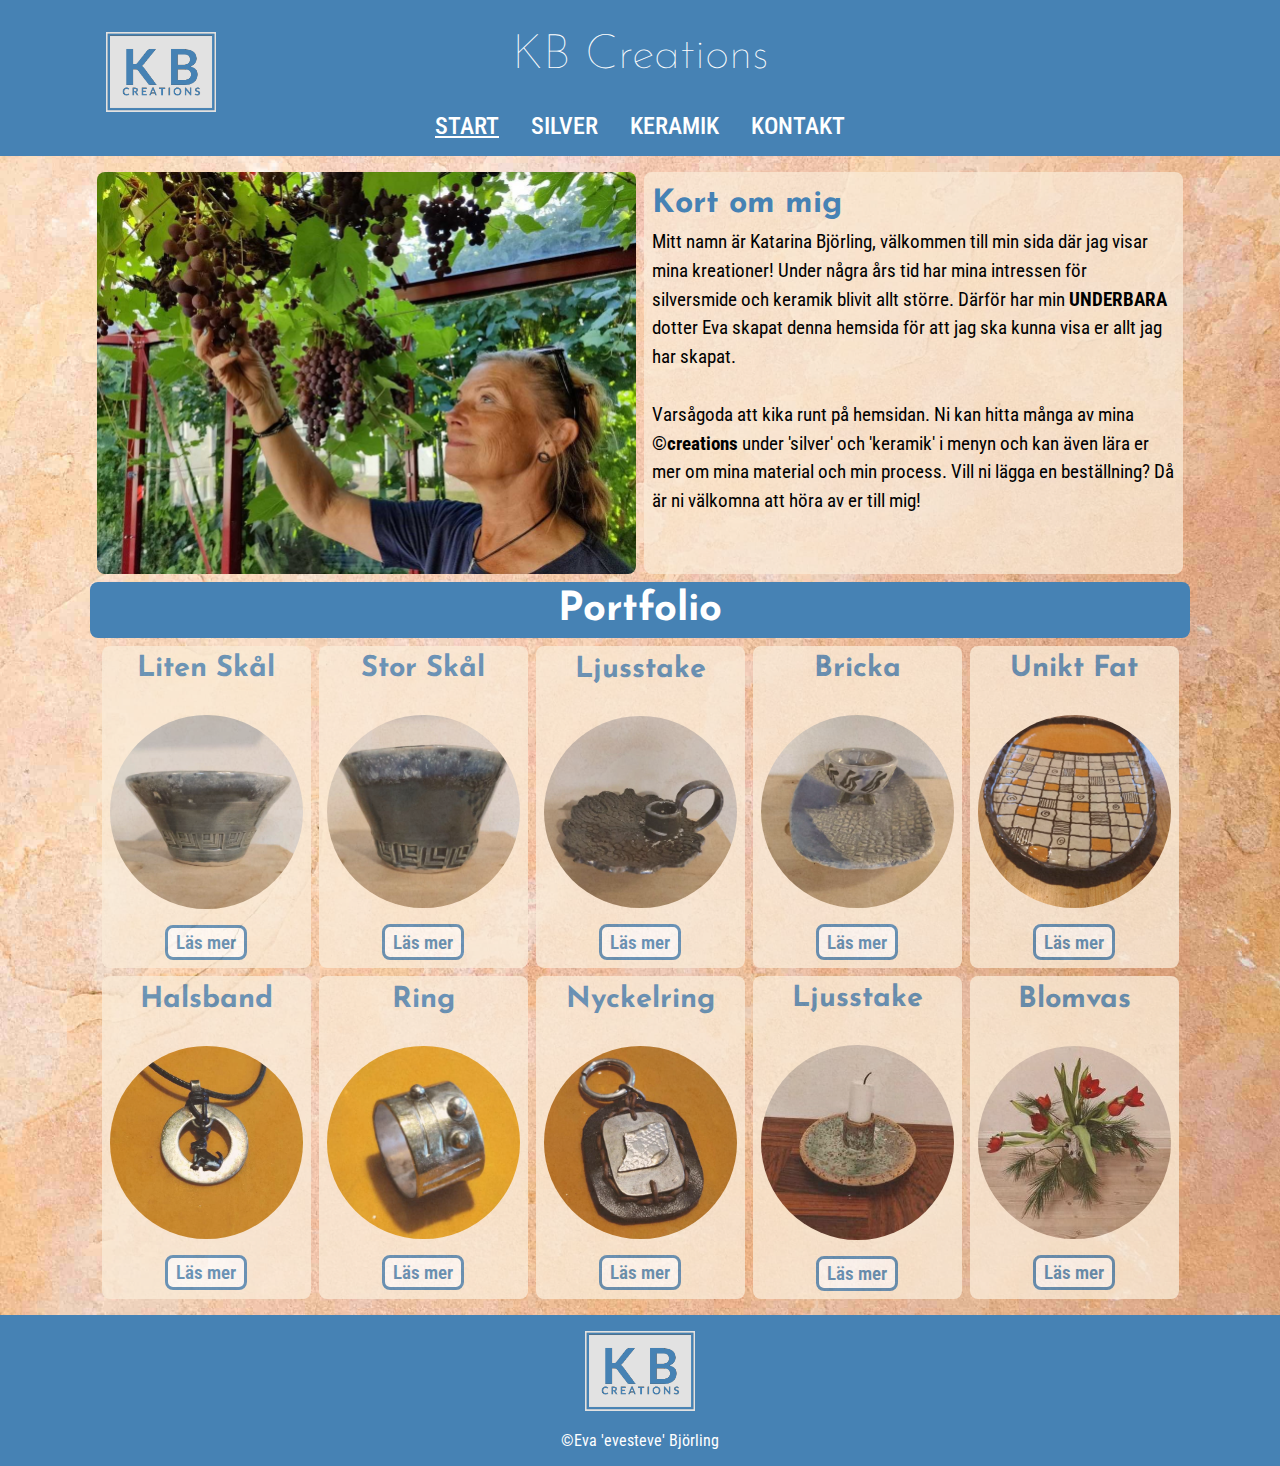
<file: index.html>
<!DOCTYPE html>
<html lang="en">
<head>
    <meta charset="UTF-8">
    <meta name="viewport" content="width=device-width, initial-scale=1.0">
    <title>KB Creations | HOME</title>
    <link rel="stylesheet" href="./css/main.css">
    <link rel="stylesheet" href="./css/home.css">
    <!-- fonts -->
    <!-- font-family: 'Josefin Sans', sans-serif;
    font-family: 'Roboto Condensed', sans-serif; -->
    <link rel="preconnect" href="https://fonts.googleapis.com">
    <link rel="preconnect" href="https://fonts.gstatic.com" crossorigin>
    <link href="https://fonts.googleapis.com/css2?family=Josefin+Sans:wght@500&family=Roboto+Condensed&display=swap" rel="stylesheet">
</head>
<body>
    <header>
        <!-- <a href="index.html"><img loading="lazy" loading="lazy" class="home-icon" src="./images/image.png" alt=""></a> -->
        <!-- dropdown -->
        <div class="dropdown">
            <a class="dropbtn"><img loading="lazy" loading="lazy" class="menu-icon" src="./images/menu.png" alt=""></a>
            <div class="dropdown-content">
              <a id="home" href="index.html">START</a>
              <a id="about" href="silver.html">SILVER</a>
              <a id="portfolio" href="keramik.html">KERAMIK</a>
              <a id="contact" href="contact.html">KONTAKT</a>
            </div>
          </div>
        <!-- nav -->
        <nav class="nav">
            <ul>
                <li><a class="link-home" href="index.html">START</a></li>
                <li><a class="link-silver" href="silver.html">SILVER</a></li>
                <li><a class="link-keramik" href="keramik.html">KERAMIK</a></li>
                <li><a class="link-contact" href="contact.html">KONTAKT</a></li>
            </ul>
        </nav>
        <div class="logo-title">
            <a class="home-btn" href="index.html"><img loading="lazy" class="logo" src="./images/kb-logo.png" alt=""></a>
            <h1 class="page-title"> KB Creations </h1>
        </div>
    </header>
    
    <main>
        <div class="intro">
            <img loading="lazy" class="intro-box picture" src="./images/greenhouse.jpg" alt="Katarina Björling in her greenhouse, Borrby, SWE">
            <div class="intro-text">
                <h2>Kort om mig</h2>
                <p>Mitt namn är Katarina Björling, välkommen till min sida där jag visar mina kreationer! Under några års tid har mina intressen för silversmide och keramik blivit allt större. Därför har min <strong>UNDERBARA</strong> dotter Eva skapat denna hemsida för att jag ska kunna visa er allt jag har skapat.</p>
                <br>
                <p>Varsågoda att kika runt på hemsidan. Ni kan hitta många av mina <strong>&copy;creations</strong> under 'silver' och 'keramik' i menyn och kan även lära er mer om mina material och min process. Vill ni lägga en beställning? Då är ni välkomna att höra av er till mig! </p>
            </div>
        </div>
        <h3>Portfolio</h3>
        <div id="home-portfolio" class="portfolio">
            <!-- <section class="card">
                <h4>Ljusstake</h4>
                <img loading="lazy" src="./creations/candle.jpg" alt="">
                <p>Kort om projektet, kort om projektet</p>
                <a href="#" class="button">Läs mer</a>
            </section>
            <section class="card">
                <h4>Stor Skål</h4>
                <img loading="lazy" src="./creations/cup-big.jpg" alt="">
                <p>Kort om projektet, kort om projektet</p>
                <a href="#" class="button">Läs mer</a>
            </section>
            <section class="card">
                <h4>Ring</h4>
                <img loading="lazy" src="./creations/ring.jpg" alt="">
                <p>Kort om projektet, kort om projektet</p>
                <a href="#" class="button">Läs mer</a>
            </section>
            <section class="card">
                <h4>Nyckelring</h4>
                <img loading="lazy" src="./creations/key-ring.jpg" alt="">
                <p>Kort om projektet, kort om projektet</p>
                <a href="#" class="button">Läs mer</a>
            </section> -->
        </div>
    </main>
    <footer>
        <footer>
            <img loading="lazy" class="logo" src="./images/kb-logo.png" alt="">
            <p class="footer-cred">&copy;Eva 'evesteve' Björling</p>
        </footer>
    </footer>
    <script src="./script/dropdown.js"></script>
    <script src="./script/modals.js"></script>
    <script src="./script/portfolio.js"></script>
</body>
</html>
</file>
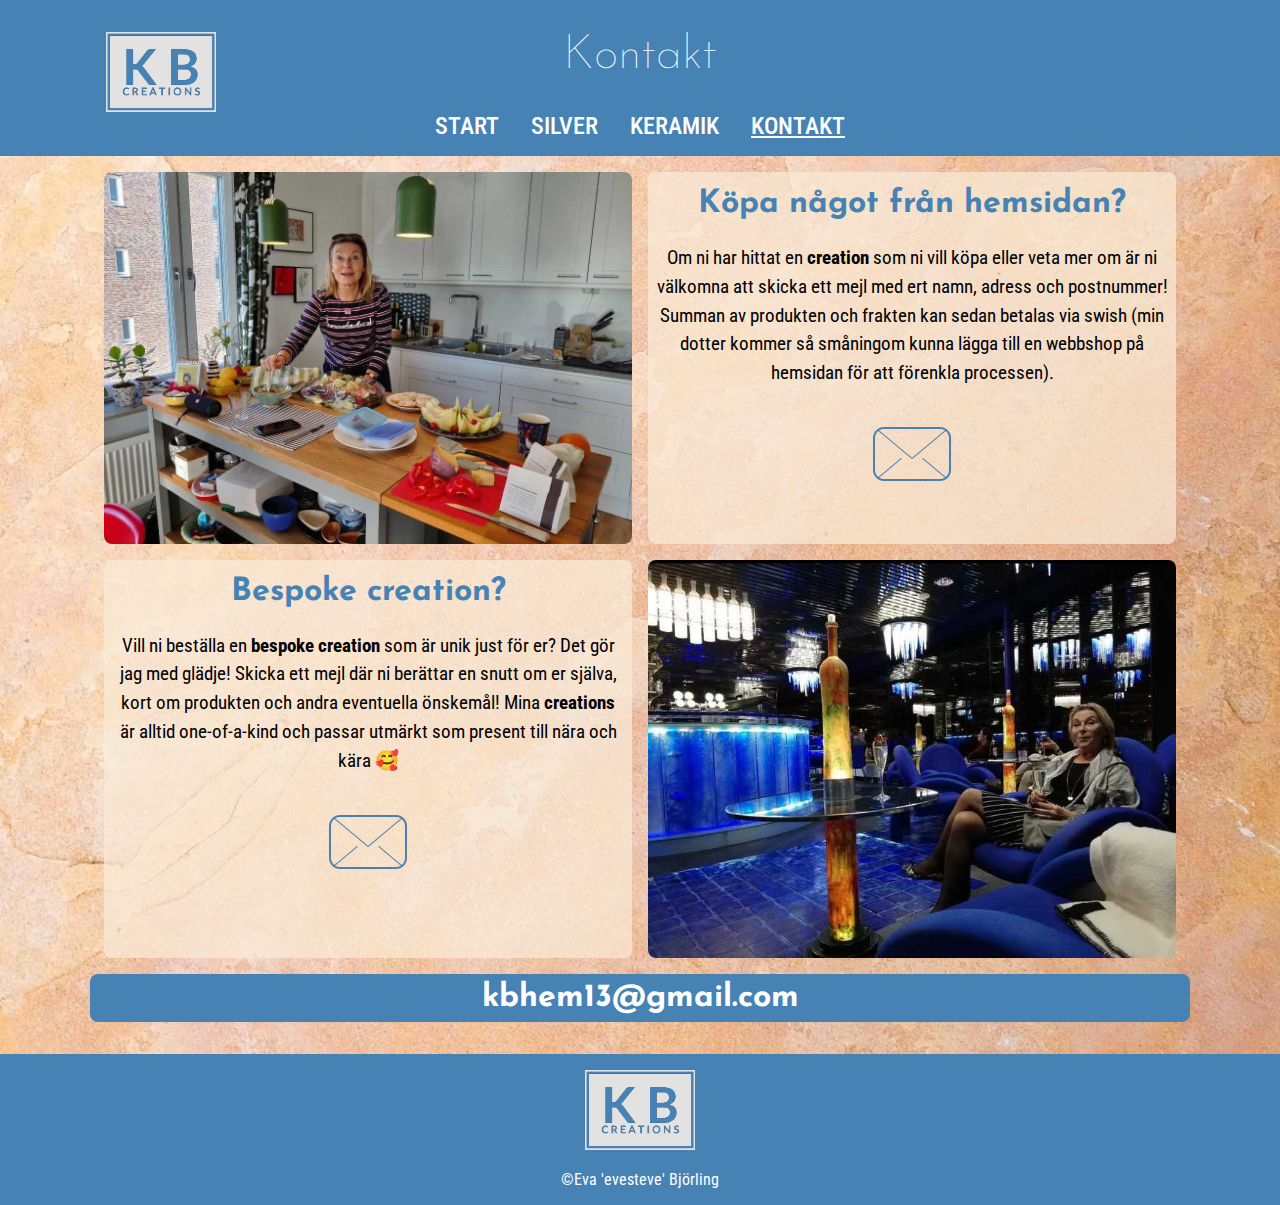
<file: contact.html>
<!DOCTYPE html>
<html lang="en">
<head>
    <meta charset="UTF-8">
    <meta name="viewport" content="width=device-width, initial-scale=1.0">
    <title>KB Creations| KONTAKT</title>
    <link rel="stylesheet" href="./css/main.css">
    <link rel="stylesheet" href="./css/contact.css">
    <!-- fonts -->
    <!-- font-family: 'Josefin Sans', sans-serif;
    font-family: 'Roboto Condensed', sans-serif; -->
    <link rel="preconnect" href="https://fonts.googleapis.com">
    <link rel="preconnect" href="https://fonts.gstatic.com" crossorigin>
    <link href="https://fonts.googleapis.com/css2?family=Josefin+Sans:wght@500&family=Roboto+Condensed&display=swap" rel="stylesheet">
</head>
<body>
    <header>
        <!-- <a href="index.html"><img loading="lazy" loading="lazy" class="home-icon" src="./images/image.png" alt=""></a> -->
        <!-- dropdown -->
        <div class="dropdown">
            <a class="dropbtn"><img loading="lazy" loading="lazy" class="menu-icon" src="./images/menu.png" alt=""></a>
            <div class="dropdown-content">
              <a id="home" href="index.html">START</a>
              <a id="about" href="silver.html">SILVER</a>
              <a id="portfolio" href="keramik.html">KERAMIK</a>
              <a id="contact" href="contact.html">KONTAKT</a>
            </div>
          </div>
        <!-- nav -->
        <nav class="nav">
            <ul>
                <li><a class="link-home" href="index.html">START</a></li>
                <li><a class="link-silver" href="silver.html">SILVER</a></li>
                <li><a class="link-keramik" href="keramik.html">KERAMIK</a></li>
                <li><a class="link-contact" href="contact.html">KONTAKT</a></li>
            </ul>
        </nav>
        <div class="logo-title">
            <a class="home-btn" href="index.html"><img loading="lazy" class="logo" src="./images/kb-logo.png" alt=""></a>
            <h1 class="page-title"> Kontakt </h1>
        </div>
    </header>
    
    <main>
        <div class="intro">
            <img loading="lazy" class="intro-box picture" src="./images/contact.jpg" alt="Katarina Björling in her Lund apartment">
            <div class="intro-text">
                <h4>Köpa något från hemsidan?</h4>
                <p>Om ni har hittat en <strong>creation</strong> som ni vill köpa eller veta mer om är ni välkomna att skicka ett mejl med ert namn, adress och postnummer! Summan av produkten och frakten kan sedan betalas via swish (min dotter kommer så småningom kunna lägga till en webbshop på hemsidan för att förenkla processen).</p>
                <p class="email"><a  href="mailto:kbhem13@gmail.com"><img loading="lazy" src="./images/email.png" alt=""></a></p>
            </div>
            <div class="intro-text">
                <h4>Bespoke creation?</h4>
                <p>Vill ni beställa en <strong>bespoke creation</strong> som är unik just för er? Det gör jag med glädje! Skicka ett mejl där ni berättar en snutt om er själva, kort om produkten och andra eventuella önskemål! Mina <strong>creations</strong> är alltid one-of-a-kind och passar utmärkt som present till nära och kära 🥰</p>
                <p class="email"><a  href="mailto:kbhem13@gmail.com"><img loading="lazy" src="./images/email.png" alt=""></a></p>
            </div>
            <img loading="lazy" class="intro-box picture" src="./images/fancy.jpg" alt="Katarina Björling at the glass-hotel">
        </div>
        <h3>kbhem13@gmail.com</h3>
    </main>
    <footer>
        <footer>
            <img loading="lazy" class="logo" src="./images/kb-logo.png" alt="">
            <p class="footer-cred">&copy;Eva 'evesteve' Björling</p>
        </footer>
    </footer>
    <script src="./script/dropdown.js"></script>
</body>
</html>
</file>
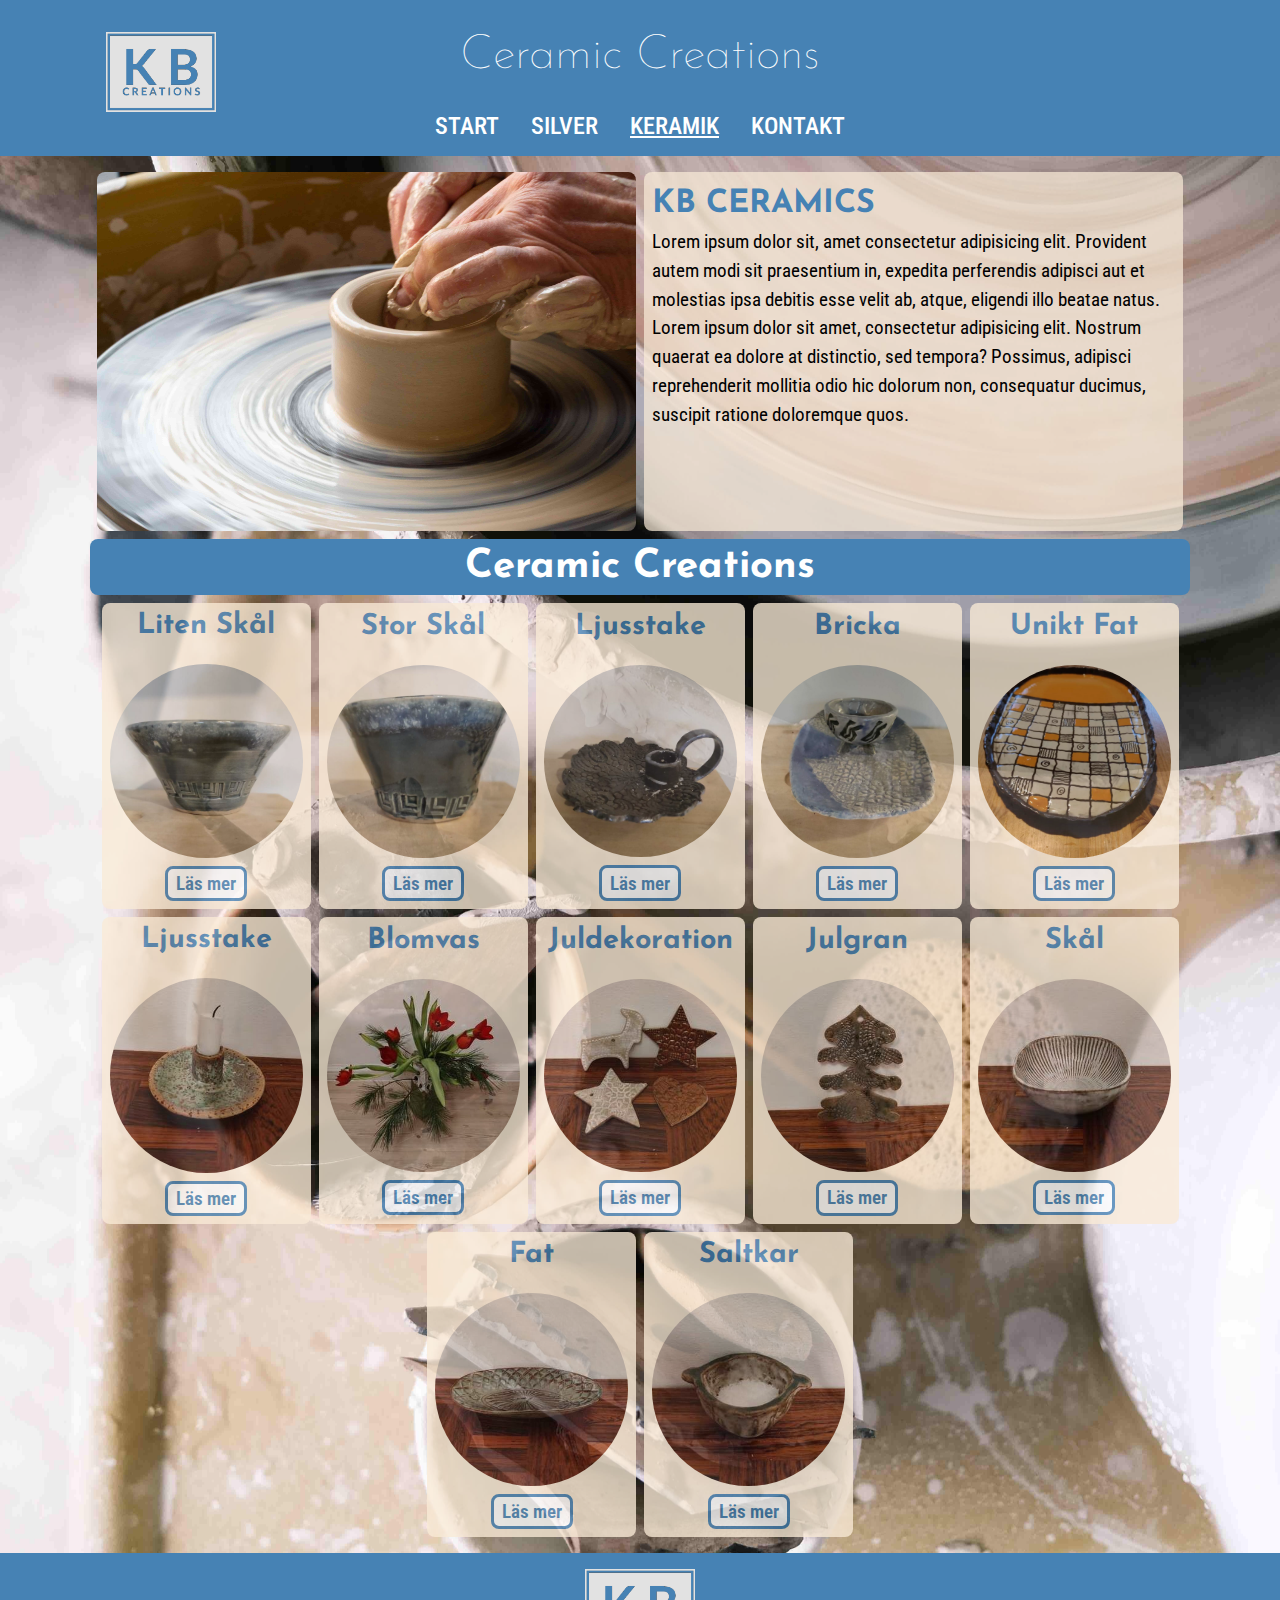
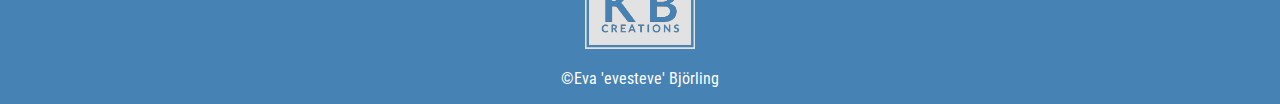
<file: keramik.html>
<!DOCTYPE html>
<html lang="en">
<head>
    <meta charset="UTF-8">
    <meta name="viewport" content="width=device-width, initial-scale=1.0">
    <title>KB Creations | CERAMIC</title>
    <link rel="stylesheet" href="./css/main.css">
    <link rel="stylesheet" href="./css/keramik.css">
    <!-- fonts -->
    <!-- font-family: 'Josefin Sans', sans-serif;
    font-family: 'Roboto Condensed', sans-serif; -->
    <link rel="preconnect" href="https://fonts.googleapis.com">
    <link rel="preconnect" href="https://fonts.gstatic.com" crossorigin>
    <link href="https://fonts.googleapis.com/css2?family=Josefin+Sans:wght@500&family=Roboto+Condensed&display=swap" rel="stylesheet">
</head>
<body>
    <header>
        <!-- <a href="index.html"><img loading="lazy" loading="lazy" class="home-icon" src="./images/image.png" alt=""></a> -->
        <!-- dropdown -->
        <div class="dropdown">
            <a class="dropbtn"><img loading="lazy" loading="lazy" class="menu-icon" src="./images/menu.png" alt=""></a>
            <div class="dropdown-content">
              <a id="home" href="index.html">START</a>
              <a id="about" href="silver.html">SILVER</a>
              <a id="portfolio" href="keramik.html">KERAMIK</a>
              <a id="contact" href="contact.html">KONTAKT</a>
            </div>
          </div>
        <!-- nav -->
        <nav class="nav">
            <ul>
                <li><a class="link-home" href="index.html">START</a></li>
                <li><a class="link-silver" href="silver.html">SILVER</a></li>
                <li><a class="link-keramik" href="keramik.html">KERAMIK</a></li>
                <li><a class="link-contact" href="contact.html">KONTAKT</a></li>
            </ul>
        </nav>
        <div class="logo-title">
            <a class="home-btn" href="index.html"><img loading="lazy" class="logo" src="./images/kb-logo.png" alt=""></a>
            <h1 class="page-title"> Ceramic Creations </h1>
        </div>
    </header>
    
    <main>
        <div class="intro">
            <img loading="lazy" class="intro-box picture" src="./images/clay-work.jpg" alt="Katarina Björling in her greenhouse, Borrby, SWE">
            <div class="intro-text">
                <h2>KB CERAMICS</h2>
                <p>Lorem ipsum dolor sit, amet consectetur adipisicing elit. Provident autem modi sit praesentium in, expedita perferendis adipisci aut et molestias ipsa debitis esse velit ab, atque, eligendi illo beatae natus. Lorem ipsum dolor sit amet, consectetur adipisicing elit. Nostrum quaerat ea dolore at distinctio, sed tempora? Possimus, adipisci reprehenderit mollitia odio hic dolorum non, consequatur ducimus, suscipit ratione doloremque quos.</p>
            </div>
        </div>
        <h3>Ceramic Creations</h3>
        <div id="ceramic-portfolio" class="portfolio">
            <!-- <section class="card">
                <h4>Ljusstake</h4>
                <img loading="lazy" src="./creations/candle.jpg" alt="">
                <p>Kort om projektet, kort om projektet</p>
                <a href="#" class="button">Läs mer</a>
            </section>
            <section class="card">
                <h4>Stor Skål</h4>
                <img loading="lazy" src="./creations/cup-big.jpg" alt="">
                <p>Kort om projektet, kort om projektet</p>
                <a href="#" class="button">Läs mer</a>
            </section>
            <section class="card">
                <h4>Liten Skål</h4>
                <img loading="lazy" src="./creations/cup-small.jpg" alt="">
                <p>Kort om projektet, kort om projektet</p>
                <a href="#" class="button">Läs mer</a>
            </section>
            <section class="card">
                <h4>Bricka & skål</h4>
                <img loading="lazy" src="./creations/fat-kopp.jpg" alt="">
                <p>Kort om projektet, kort om projektet</p>
                <a href="#" class="button">Läs mer</a>
            </section>
            <section class="card">
                <h4>Fat</h4>
                <img loading="lazy" src="./creations/plate.jpg" alt="">
                <p>Kort om projektet, kort om projektet</p>
                <a href="#" class="button">Läs mer</a>
            </section> -->
        </div>
    </main>
    <footer>
        <footer>
            <img loading="lazy" class="logo" src="./images/kb-logo.png" alt="">
            <p class="footer-cred">&copy;Eva 'evesteve' Björling</p>
        </footer>
    </footer>
    <script src="./script/dropdown.js"></script>
    <script src="./script/modals.js"></script>
    <script src="./script/ceramic-products.js"></script>
</body>
</html>
</file>
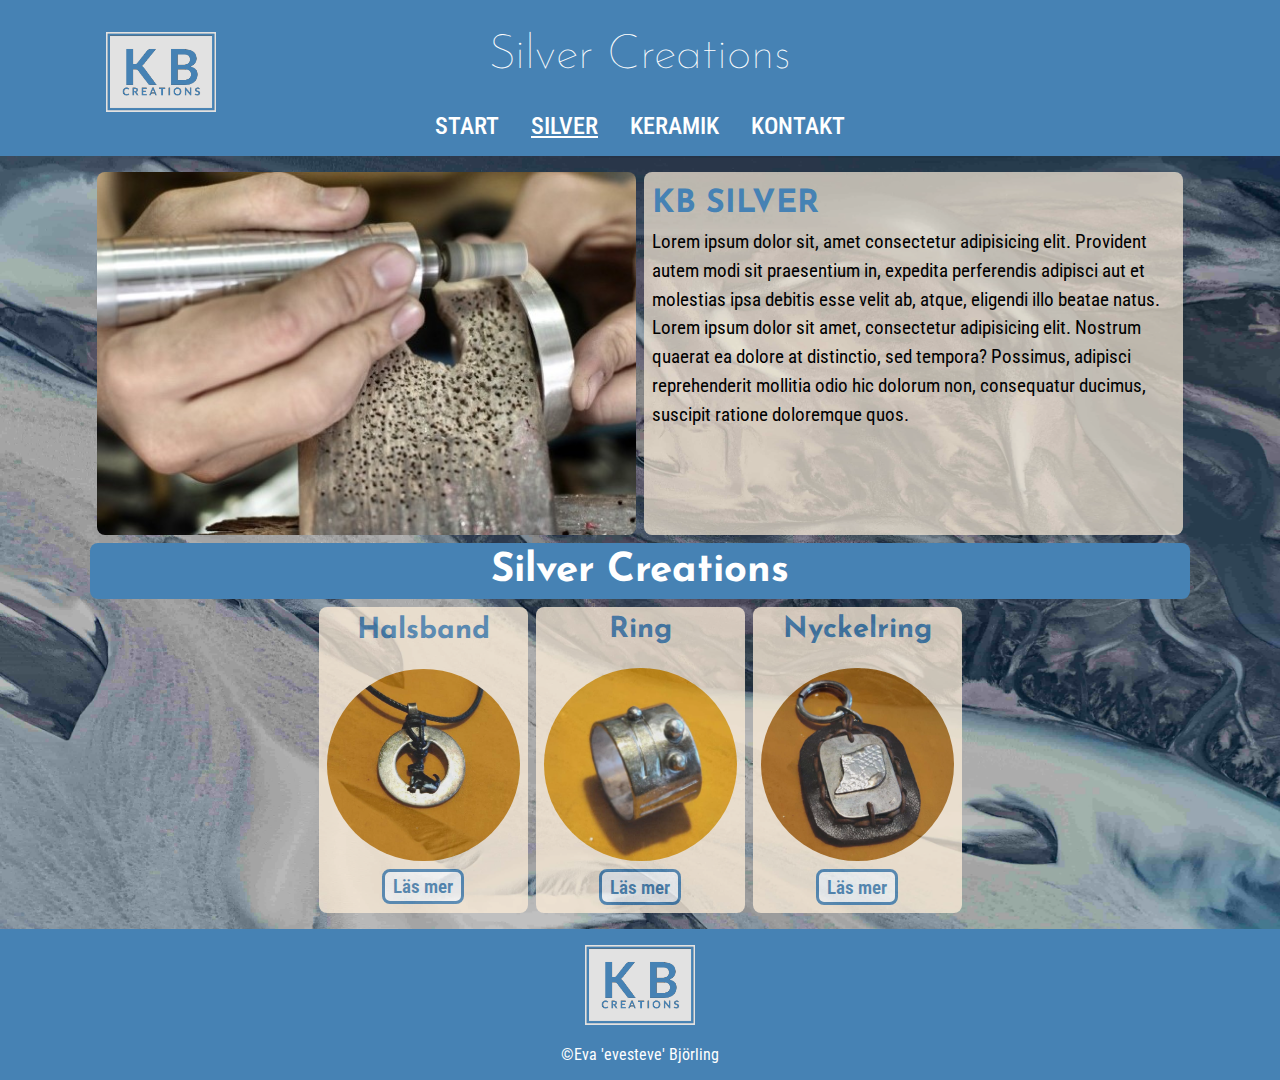
<file: silver.html>
<!DOCTYPE html>
<html lang="en">
<head>
    <meta charset="UTF-8">
    <meta name="viewport" content="width=device-width, initial-scale=1.0">
    <title>KB Creations | SILVER</title>
    <link rel="stylesheet" href="./css/main.css">
    <link rel="stylesheet" href="./css/silver.css">
    <!-- fonts -->
    <!-- font-family: 'Josefin Sans', sans-serif;
    font-family: 'Roboto Condensed', sans-serif; -->
    <link rel="preconnect" href="https://fonts.googleapis.com">
    <link rel="preconnect" href="https://fonts.gstatic.com" crossorigin>
    <link href="https://fonts.googleapis.com/css2?family=Josefin+Sans:wght@500&family=Roboto+Condensed&display=swap" rel="stylesheet">
</head>
<body>
    <header>
        <!-- <a href="index.html"><img loading="lazy" loading="lazy" class="home-icon" src="./images/image.png" alt=""></a> -->
        <!-- dropdown -->
        <div class="dropdown">
            <a class="dropbtn"><img loading="lazy" loading="lazy" class="menu-icon" src="./images/menu.png" alt=""></a>
            <div class="dropdown-content">
              <a id="home" href="index.html">START</a>
              <a id="about" href="silver.html">SILVER</a>
              <a id="portfolio" href="keramik.html">KERAMIK</a>
              <a id="contact" href="contact.html">KONTAKT</a>
            </div>
          </div>
        <!-- nav -->
        <nav class="nav">
            <ul>
                <li><a class="link-home" href="index.html">START</a></li>
                <li><a class="link-silver" href="silver.html">SILVER</a></li>
                <li><a class="link-keramik" href="keramik.html">KERAMIK</a></li>
                <li><a class="link-contact" href="contact.html">KONTAKT</a></li>
            </ul>
        </nav>
        <div class="logo-title">
            <a class="home-btn" href="index.html"><img loading="lazy" class="logo" src="./images/kb-logo.png" alt=""></a>
            <h1 class="page-title"> Silver Creations </h1>
        </div>
    </header>
    
    <main>
        <div class="intro">
            <img loading="lazy" class="intro-box picture" src="./images/smith.jpg" alt="Katarina Björling in her greenhouse, Borrby, SWE">
            <div class="intro-text">
                <h2>KB SILVER</h2>
                <p>Lorem ipsum dolor sit, amet consectetur adipisicing elit. Provident autem modi sit praesentium in, expedita perferendis adipisci aut et molestias ipsa debitis esse velit ab, atque, eligendi illo beatae natus. Lorem ipsum dolor sit amet, consectetur adipisicing elit. Nostrum quaerat ea dolore at distinctio, sed tempora? Possimus, adipisci reprehenderit mollitia odio hic dolorum non, consequatur ducimus, suscipit ratione doloremque quos.</p>
            </div>
        </div>
        <h3>Silver Creations</h3>
        <div id="silver-portfolio" class="portfolio">
            <!-- <section class="card">
                <h4>Halsband</h4>
                <img loading="lazy" src="./creations/necklace.jpg" alt="">
                <p>Kort om projektet, kort om projektet</p>
                <a href="#" class="button">Läs mer</a>
            </section>
            <section class="card">
                <h4>Ring</h4>
                <img loading="lazy" src="./creations/ring.jpg" alt="">
                <p>Kort om projektet, kort om projektet</p>
                <a href="#" class="button">Läs mer</a>
            </section>
            <section class="card">
                <h4>Nyckelring</h4>
                <img loading="lazy" src="./creations/key-ring.jpg" alt="">
                <p>Kort om projektet, kort om projektet</p>
                <a href="#" class="button">Läs mer</a>
            </section>
            <section class="card">
                <h4>Project</h4>
                <img loading="lazy" src="./images/placeholder.png" alt="">
                <p>Kort om projektet, kort om projektet</p>
                <a href="#" class="button">Läs mer</a>
            </section> -->
        </div>
    </main>
    <footer>
        <footer>
            <img loading="lazy" class="logo" src="./images/kb-logo.png" alt="">
            <p class="footer-cred">&copy;Eva 'evesteve' Björling</p>
        </footer>
    </footer>
    <script src="./script/dropdown.js"></script>
    <script src="./script/modals.js"></script>
    <script src="./script/silver-products.js"></script>
</body>
</html>
</file>
<file: css/main.css>
* {
    box-sizing: border-box;
    margin: 0;
    font-family: 'Roboto Condensed', sans-serif; 
}

/*HEADER HEADER HEADER*/
header {
    background-color:steelblue;
    display: flex;
    align-items: center;
    padding: 1rem 0.5rem;
}

.home-btn {
    display: none;
}

.page-title {
    font-family: 'Josefin Sans', sans-serif;
    color: white;
    font-weight: 100;
    width: 100%;
    text-align: center;
}

.home-icon {
    display: none;
}

.menu-icon {
    height: 1.5rem;
    width: 1.5rem;
    margin-right: 1rem;
    /* margin: 0;
    margin-left:0; */
}

.dropdown-content {
    display: none;
    position: absolute;
    background-color: steelblue;
    box-shadow: 0px 8px 16px 0px rgba(0,0,0,0.2);
    z-index: 1;
}
  
  .dropdown-content a {
    color: white;
    padding:1rem;
    text-decoration: none;
    display: block;
    font-size: 1.2rem;
  }

  .dropdown-content a:hover {
    background-color: white;
    color: steelblue ;
  }
  
  .dropdown:hover .dropdown-content {
    display: block;
}

.nav {
    display: none;
}

/*MAIN MAIN MAIN*/
main {
    display: flex;
    flex-direction: column;
    justify-content: center;
    align-items: center;
}

.card{
    opacity: 78%;
}

.card img {
    width: 100%;
    border-radius: 100%;
}

.card:hover {
    transform: scale(1.015);
    transition: 0.4s;
    opacity: 100%;
}

h2 {
    color: steelblue;
    font-size: 2rem;
}

h4 {
    font-family: 'Josefin Sans', sans-serif;
    color: steelblue;
    font-size: 1.3rem;
    margin-bottom: 1rem;
}

h3 {
    width: 100%;
    margin: 1rem 0;
    text-align: center;
    font-size: 2.5rem;
    color: white;
    background-color: steelblue;
    padding: 0.5rem;
    border-radius: 0.5rem;
}

.button {
    background-color: white;
    color: steelblue;
    border: 0.2rem solid steelblue;
    border-radius: 0.5rem;
    text-decoration: none;
    padding: 0.5rem 1rem;
    font-size: 1.2rem;
    font-weight: 600;
}

.button:hover{
    background-color: steelblue;
    border: 0.2rem solid white;
    color: white;

}
.modal-img {
    width: 100%; /* Make the image fill its container */
    height: auto; /* Maintain aspect ratio */
    max-height: 400px; /* Adjust the max-height as needed */
    display: block;
    margin: 0 auto;
}
.price {
    font-size: 1.2rem;
    font-style: italic;
    font-family: 'Josefin Sans', sans-serif;
    color: steelblue;
}

/* FOOTER FOOTER FOOTER */
footer{
    background-color: steelblue;
    padding: 0.5rem;
    text-align: center;
    color: white;
}

.logo{
    height: 5rem;
}

.footer-cred {
    margin-top: 1rem;
}

/* tablet breakpoint */
@media (min-width: 660px) {

    header {
        flex-direction: column-reverse;
        gap: 1rem;
    }

    .home-btn{
        display: block;
        position: absolute;
        float: left;
    }

    .home-btn:hover {
        transform: scale(1.1);
        transition: 0.7s;
    }

    .logo-title{
        width: 100%;
        padding: 1rem;
        display: flex;
        justify-content: space-between;
    }

    .page-title{
        font-size: 3rem;
    }

    .home-icon{
        display: none;
    }

    .dropdown { 
        display: none;
    }

    .nav {
        display: flex;
        justify-content: center;
        font-weight: 500;
    }
    
    .nav ul {
        padding: 0;
        display: flex;
        margin-top: 0;
    }
    
    .nav li {
        list-style: none;
        display: inline;
    }

    .nav a:hover{
        color: steelblue;
        background-color: white;
        transition: 0.2s;
    }
    
    .intro,
    .portfolio,
    h3,
    .logo-title{
        max-width: 1100px;
    }

    h4 {
        font-size: 1.5rem;
    }
}

@media (min-width: 850px) {
    main {
        background-size:auto;
    }

    h4 {
        font-size: 2rem;
    }

    .intro-text{
        font-size: 1.2rem;
    }

}
</file>
<file: css/home.css>
main {
    width: 100%;
    height: auto;
    padding: 1rem;
    background-image: url(../images/texture.jpg);
    background-size: cover;
    background-blend-mode:luminosity;
}

.intro {
    width: 100%;
    display: flex;
    flex-direction: column;
    justify-content: center;
    align-items: center;
    gap: 0.5rem;
}

.intro-box {
    width: 100%;
    height: auto;
    border-radius: 0.5rem;
}

.intro-text{
    background-color: rgba(250, 235, 215, 0.708);
    padding: 0.5rem;
    border-radius: 0.5rem;
    line-height: 1.5;
    align-self: stretch;
}

h2, 
h3,
h4 {
    font-family: 'Josefin Sans', sans-serif;
}

h3 {
    width: 100%;
    margin: 0.5rem 0;
    text-align: center;
    font-size: 2.5rem;
    color: white;
    background-color: steelblue;
    padding: 0.5rem;
    border-radius: 0.5rem;
}

h4{
    font-size: 1rem;
}

.portfolio {
    display: flex;
    flex-wrap: wrap;
    justify-content: center;
    gap: .5rem;
}

.card {
    width: 48.5%;
    background-color: rgb(250, 235, 215);
    padding: 0.5rem;
    display: flex;
    flex-direction: column;
    justify-content: center;
    align-items: center;
    text-align: center;
    gap: 01rem;
    border-radius: 0.5rem;
}

.button {
    background-color: white;
    color: steelblue;
    border: 3px solid steelblue;
    border-radius: 0.5rem;
    text-decoration: none;
    padding: 0.2rem 0.5rem;
}

/* modals */
.modal {
    display: none;
}

.modal-showing {
    display: block;
    position: fixed;
    top: 0;
    left: 0;
    width: 100%;
    height: 100%;
    background-color: rgba(0, 0, 0, 0.824);
    z-index: 1000; /* Increase the z-index value if necessary */
}

.modal-content {
    background-color: rgba(250, 235, 215, 0.852);
    margin: 5% auto;
    padding: 1rem;
    width: 80%;
    max-width: 400px;
    border-radius: 0.5rem;
    padding: 1rem;
    text-align: center;
    font-size: 1rem;
}

.modal-content img {
    width: 100%;
    border-radius: 0.5rem;
    max-width: 250px;
}

.modal-content p {
    font-family:'Roboto', sans-serif;
    letter-spacing: normal;
    line-height: 1.5;
    margin-bottom: 2rem;
}

.modal-content h4 {
    font-size: 1.7rem;
}

.close {
    float: right;
    font-size: 1.5rem;
    text-transform: lowercase;
    font-weight: bold;
    cursor: pointer;
    font-family:'Roboto', sans-serif;

}

.close:hover,
.close:focus {
    color:steelblue;
    text-decoration: none;
    cursor: pointer;
}

/* tablet breakpoint */
@media (min-width: 660px) {
    .intro {
    flex-direction: row;
    }

    .intro-box,
    .intro-text {
        width: 49%;
    }

    .card {
        width: 19%;
    }

    h4{
        font-size: 1.4rem;
    }
    

    .link-silver,
    .link-contact,
    .link-keramik {
        text-decoration: none;
        font-size: 1.5em;
        color: white;
        padding: 0 1rem;
    }
    
    .link-home {
        text-decoration: underline;
        font-size: 1.5rem;
        color: white;
        padding: 0 1rem;
    }
    
}

@media (min-width: 850px) {
    main {
        background-position: center;
    }

    .card {
        width: 19%;
    }

    h4{
        font-size: 1.8rem;
    }

    .modal-content {
        background-color: rgba(250, 235, 215, 0.852);
        margin: 1% auto;
        padding: 1rem;
        width: 95%;
        max-width: 600px;
        border-radius: 0.5rem;
        padding: 1rem;
        text-align: center;
        font-size: 1rem;
    }
        
    
}
</file>
<file: css/contact.css>
main {
    width: 100%;
    min-height: 80vh;
    padding: 1rem;
    background-image: url(../images/texture.jpg);
    background-size: cover;
    background-position: center;
}

.intro {
    width: 100%;
    display: flex;
    flex-direction: column;
    justify-content: center;
    flex-wrap: wrap;
    align-items: center;
    gap: 1rem;
}

.intro-box {
    width: 100%;
    border-radius: 0.5rem;
}

.intro-text{
    background-color: rgba(250, 235, 215, 0.708);
    padding: 0.5rem;
    border-radius: 0.5rem;
    line-height: 1.5;
    text-align: center;
    display: flex;
    flex-direction: column;
    gap: 1rem;
    align-self: stretch;
}

h2, 
h3,
h4 {
    font-family: 'Josefin Sans', sans-serif;
}

h3 {
    width: 100%;
    margin: 1rem 0;
    text-align: center;
    font-size: 2rem;
    color: white;
    background-color: steelblue;
    padding: 0.5rem;
    border-radius: 0.5rem;
}

h4 {
    margin: 0;
}

.email:hover{
    transform: scale(1.2);
    transition: 0.8s;
}

/* tablet breakpoint */
@media (min-width: 660px) {
    .link-home,
    .link-keramik,
    .link-silver {
        text-decoration: none;
        font-size: 1.5em;
        color: white;
        padding: 0 1rem;
    }
    
    .link-contact {
        text-decoration: underline;
        font-size: 1.5rem;
        color: white;
        padding: 0 1rem;
    }
    .intro {
        flex-direction: row;
        }
    
        .intro-box,
        .intro-text {
            width: 48%;
        }
    
        .card {
            width: 23%;
        }
}
</file>
<file: css/keramik.css>
main {
    width: 100%;
    height: auto;
    padding: 1rem;
    background-image: url(../images/clay.jpg);
    background-size: cover;
    background-position: center;
}

.intro {
    width: 100%;
    display: flex;
    flex-direction: column;
    justify-content: center;
    align-items: center;
    gap: 0.5rem;
}

.intro-box {
    width: 100%;
    border-radius: 0.5rem;
}

.intro-text{
    background-color: rgba(250, 235, 215, 0.708);
    padding: 0.5rem;
    border-radius: 0.5rem;
    line-height: 1.5;
    align-self: stretch;
}

h2, 
h3,
h4 {
    font-family: 'Josefin Sans', sans-serif;
}

h3 {
    width: 100%;
    margin: 0.5rem 0;
    text-align: center;
    font-size: 2.5rem;
    color: white;
    background-color: steelblue;
    padding: 0.5rem;
    border-radius: 0.5rem;
}

h4{
    font-size: 1rem;
}

.portfolio {
    display: flex;
    flex-wrap: wrap;
    justify-content: center;
    gap: 0.5rem;
}

.card {
    width: 48.5%;
    background-color: rgb(250, 235, 215);
    padding: 0.5rem;
    display: flex;
    flex-direction: column;
    justify-content: center;
    align-items: center;
    text-align: center;
    gap: 0.5rem;
    border-radius: 0.5rem;
}


.button {
    background-color: white;
    color: steelblue;
    border: 3px solid steelblue;
    border-radius: 0.5rem;
    text-decoration: none;
    padding: 0.2rem 0.5rem;
}

.button:hover{
    background-color: steelblue;
    border: 0.2rem solid white;
    color: white;

}

/* modals */
.modal {
    display: none;
}

.modal-showing {
    display: block;
    position: fixed;
    top: 0;
    left: 0;
    width: 100%;
    height: 100%;
    background-color: rgba(0, 0, 0, 0.824);
    z-index: 1000; /* Increase the z-index value if necessary */
}

.modal-content {
    background-color: rgba(250, 235, 215, 0.852);
    margin: 5% auto;
    padding: 1rem;
    width: 80%;
    max-width: 400px;
    border-radius: 0.5rem;
    padding: 1rem;
    text-align: center;
    font-size: 1rem;
}

.modal-content img {
    width: 100%;
    border-radius: 0.5rem;
    max-width: 250px;
}


.modal-content p {
    font-family:'Roboto', sans-serif;
    letter-spacing: normal;
    line-height: 1.5;
    margin-bottom: 2rem;
}

.modal-content h4 {
    font-size: 1.7rem;
}

.close {
    float: right;
    font-size: 1.5rem;
    text-transform: lowercase;
    font-weight: bold;
    cursor: pointer;
    font-family:'Roboto', sans-serif;

}

.close:hover,
.close:focus {
    color:steelblue;
    text-decoration: none;
    cursor: pointer;
}




/* tablet breakpoint */
@media (min-width: 660px) {
    .link-home,
    .link-contact,
    .link-silver {
        text-decoration: none;
        font-size: 1.5em;
        color: white;
        padding: 0 1rem;
    }
    
    .link-keramik {
        text-decoration: underline;
        font-size: 1.5rem;
        color: white;
        padding: 0 1rem;
    }
    .intro {
        flex-direction: row;
        }
    
        .intro-box,
        .intro-text {
            width: 49%;
        }
        .card {
            width: 19%;
        }
    
        h4{
            font-size: 1.4rem;
        }
        
}

@media (min-width: 850px) {
    main {
        background-position: center;
    }

    .card {
        width: 19%;
    }

    h4{
        font-size: 1.8rem;
    }

    .modal-content {
        background-color: rgba(250, 235, 215, 0.852);
        margin: 1% auto;
        padding: 1rem;
        width: 95%;
        max-width: 600px;
        border-radius: 0.5rem;
        padding: 1rem;
        text-align: center;
        font-size: 1rem;
    }
        
    
}
</file>
<file: css/silver.css>
main {
    width: 100%;
    height: auto;
    padding: 1rem;
    background-image: url(../images/silverish.jpg);
    background-size: cover;
}

.intro {
    width: 100%;
    display: flex;
    flex-direction: column;
    justify-content: center;
    align-items: center;
    gap: 0.5rem;
}

.intro-box {
    width: 100%;
    border-radius: 0.5rem;
}

.intro-text{
    background-color: rgba(250, 235, 215, 0.708);
    padding: 0.5rem;
    border-radius: 0.5rem;
    line-height: 1.5;
    align-self: stretch;
}

h2, 
h3,
h4 {
    font-family: 'Josefin Sans', sans-serif;
}

h4{
    font-size: 1rem;
}

h3 {
    width: 100%;
    margin: 0.5rem 0;
    text-align: center;
    font-size: 2.5rem;
    color: white;
    background-color: steelblue;
    padding: 0.5rem;
    border-radius: 0.5rem;
}

.portfolio {
    display: flex;
    flex-wrap: wrap;
    justify-content: center;
    gap: 0.5rem;
}

.card {
    width: 48.5%;
    background-color: rgb(250, 235, 215);
    padding: 0.5rem;
    display: flex;
    flex-direction: column;
    justify-content: center;
    align-items: center;
    text-align: center;
    gap: 0.5rem;
    border-radius: 0.5rem;
}
.button {
    background-color: white;
    color: steelblue;
    border: 3px solid steelblue;
    border-radius: 0.5rem;
    text-decoration: none;
    padding: 0.2rem 0.5rem;
}

.button:hover{
    background-color: steelblue;
    border: 0.2rem solid white;
    color: white;

}

/* modals */
.modal {
    display: none;
}

.modal-showing {
    display: block;
    position: fixed;
    top: 0;
    left: 0;
    width: 100%;
    height: 100%;
    background-color: rgba(0, 0, 0, 0.824);
    z-index: 1000; /* Increase the z-index value if necessary */
}

.modal-content {
    background-color: rgba(250, 235, 215, 0.852);
    margin: 5% auto;
    padding: 1rem;
    width: 80%;
    max-width: 400px;
    border-radius: 0.5rem;
    padding: 1rem;
    text-align: center;
    font-size: 1rem;
}

.modal-content img {
    width: 100%;
    border-radius: 0.5rem;
    max-width: 250px;
}


.modal-content p {
    font-family:'Roboto', sans-serif;
    letter-spacing: normal;
    line-height: 1.5;
    margin-bottom: 2rem;
}

.modal-content h4 {
    font-size: 1.7rem;
}

.close {
    float: right;
    font-size: 1.5rem;
    text-transform: lowercase;
    font-weight: bold;
    cursor: pointer;
    font-family:'Roboto', sans-serif;

}

.close:hover,
.close:focus {
    color:steelblue;
    text-decoration: none;
    cursor: pointer;
}


/* tablet breakpoint */
@media (min-width: 660px) {
    .link-home,
    .link-contact,
    .link-keramik {
        text-decoration: none;
        font-size: 1.5em;
        color: white;
        padding: 0 1rem;
    }
    
    .link-silver {
        text-decoration: underline;
        font-size: 1.5rem;
        color: white;
        padding: 0 1rem;
    }
    .intro {
        flex-direction: row;
        }
    
        .intro-box,
        .intro-text {
            width: 49%;
        }

        .card {
            width: 19%;
        }
    
        h4{
            font-size: 1.4rem;
        }
        
}

@media (min-width: 850px) {
    main {
        background-position: center;
    }

    .card {
        width: 19%;
    }

    h4{
        font-size: 1.8rem;
    }
    
    .modal-content {
        background-color: rgba(250, 235, 215, 0.852);
        margin: 1% auto;
        padding: 1rem;
        width: 95%;
        max-width: 600px;
        border-radius: 0.5rem;
        padding: 1rem;
        text-align: center;
        font-size: 1rem;
    }
        
    
}
</file>
